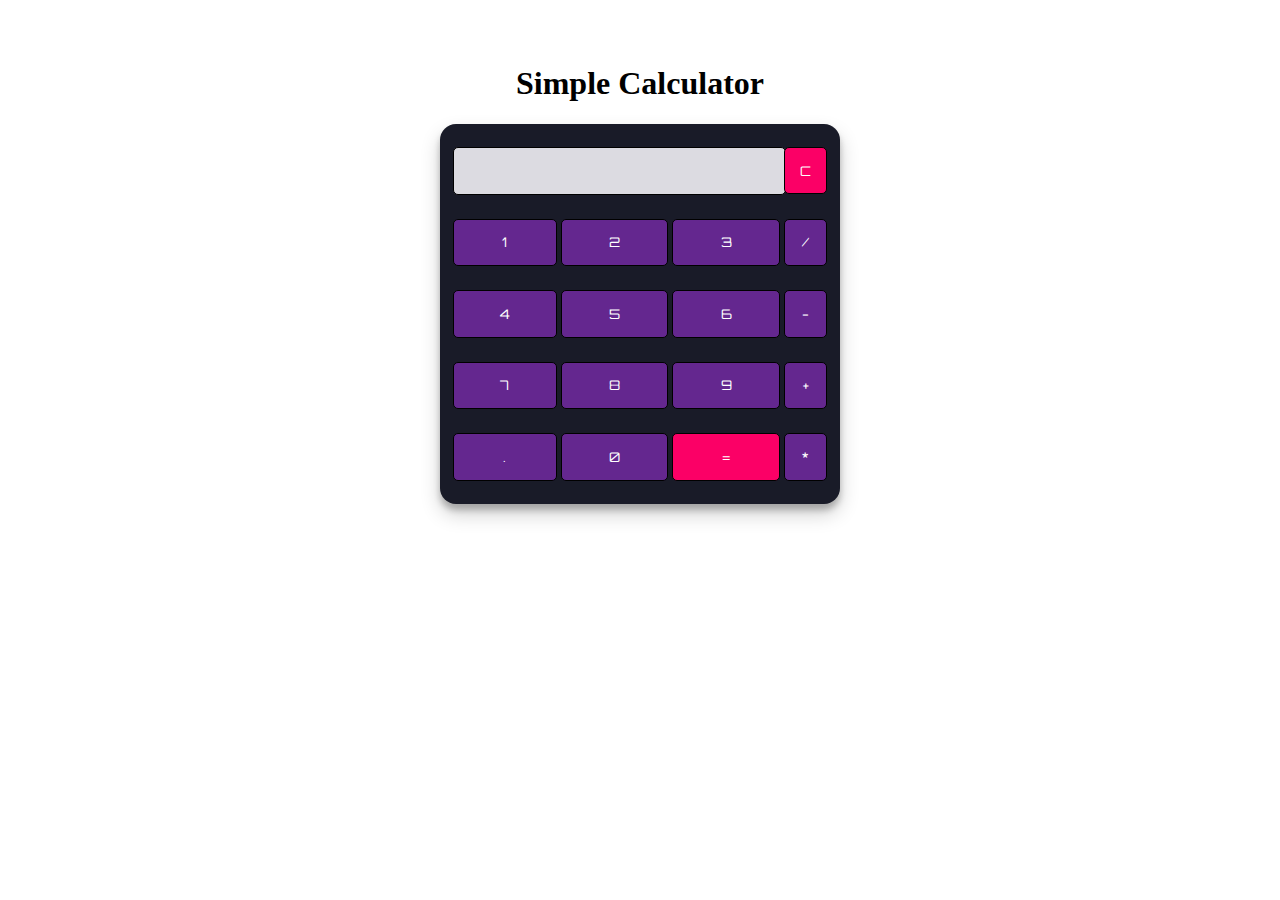
<file: Oasis_Task1/index.html>
<!DOCTYPE html>
<html lang="en" dir="ltr">
<head>
  <meta charset="utf-8">
  <title>Simple Calculator </title>
  <link rel="stylesheet" href="style.css">
</head>
<body><br><br>
<h1><center>Simple Calculator</center></h1>
<table class="calculator" >
  <tr>
    <td colspan="3"> <input class="display-box" type="text" id="result" disabled /> </td>
    <!-- clearScreen() function clears all the values -->
    <td> <input type="button" value="C" onclick="clearScreen()" id="btn" /> </td>
</tr>
<tr>
  <!-- display() function displays the value of clicked button -->
  <td> <input type="button" value="1" onclick="display('1')" /> </td>
  <td> <input type="button" value="2" onclick="display('2')" /> </td>
  <td> <input type="button" value="3" onclick="display('3')" /> </td>
  <td> <input type="button" value="/" onclick="display('/')" /> </td>
</tr>
<tr>
  <td> <input type="button" value="4" onclick="display('4')" /> </td>
  <td> <input type="button" value="5" onclick="display('5')" /> </td>
  <td> <input type="button" value="6" onclick="display('6')" /> </td>
  <td> <input type="button" value="-" onclick="display('-')" /> </td>
</tr>
<tr>
  <td> <input type="button" value="7" onclick="display('7')" /> </td>
  <td> <input type="button" value="8" onclick="display('8')" /> </td>
  <td> <input type="button" value="9" onclick="display('9')" /> </td>
  <td> <input type="button" value="+" onclick="display('+')" /> </td>
</tr>
<tr>
  <td> <input type="button" value="." onclick="display('.')" /> </td>
  <td> <input type="button" value="0" onclick="display('0')" /> </td>

<!-- calculate() function evaluates the mathematical expression -->
<td> <input type="button" value="=" onclick="calculate()" id="btn" /> </td>
<td> <input type="button" value="*" onclick="display('*')" /> </td>
</tr>
</table>
<script type="text/javascript" src="index.js"></script>
</body>
</html>
</file>
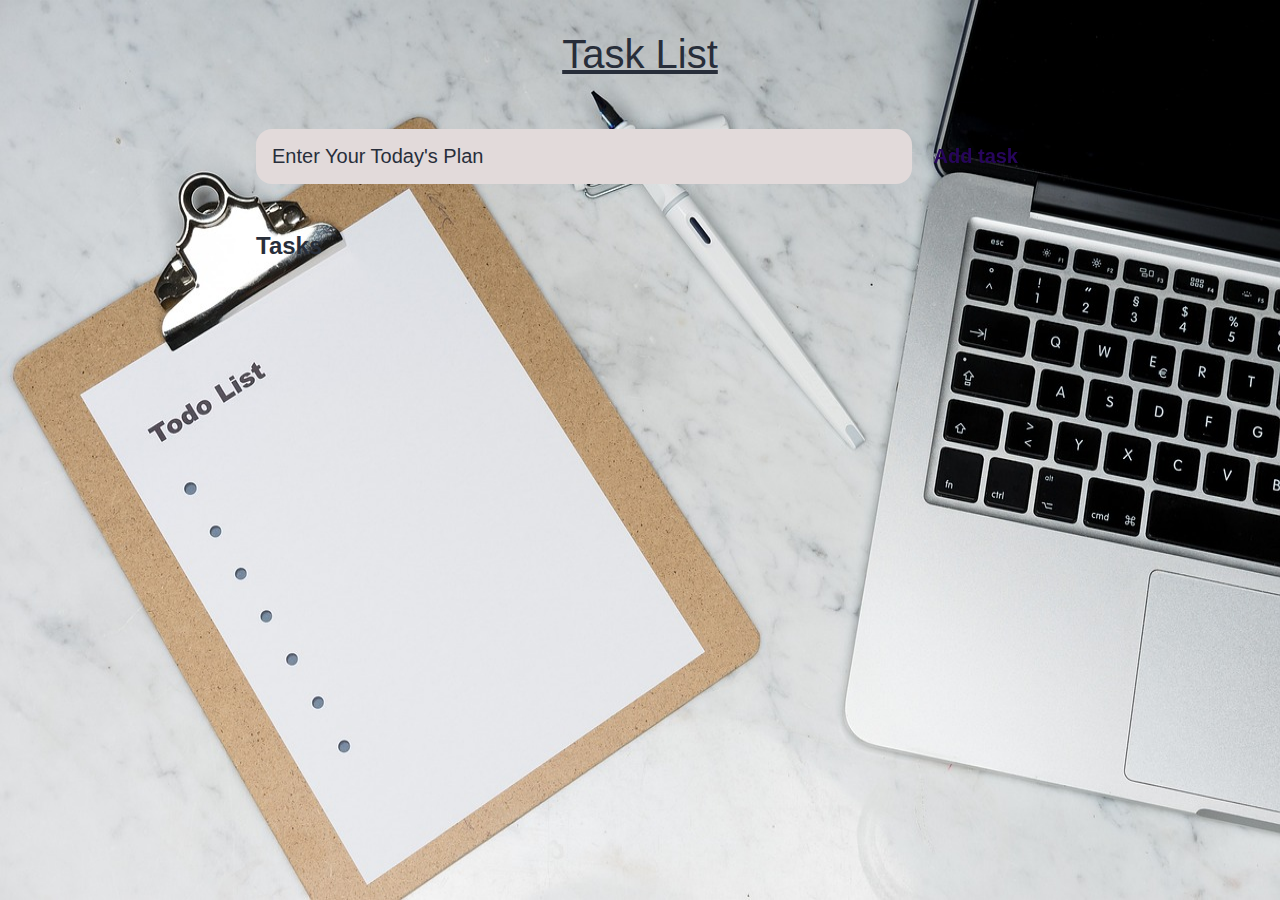
<file: Oasis_Task3/index.html>
<!DOCTYPE html>
<html lang="en">
<head>
	<meta charset="UTF-8">
	<meta http-equiv="X-UA-Compatible" content="IE=edge">
	<meta name="viewport" content="width=device-width, initial-scale=1.0">
	<title>Task List</title>
	<link rel="stylesheet" href="style.css" />
</head>

<body background="C:\Users\User\Music\tdl.jpg">
	<header>
		<h1><u>Task List</u></h1>
		<br><br>
		<form id="task-form">
			<input 
				type="text" 
				name="task-input" 
				id="task-input" 
				placeholder="Enter Your Today's Plan" />
			<input 
				type="submit"
				id="task-submit" 
				value="Add task" />
		</form>
	</header>

	<main>
		<section class="task-list">
			<h2>Tasks</h2>
			<div id="tasks">
			</div>
		</section>
	</main>

	<script src="main.js"></script>
</body>
</html>
</file>
<file: Oasis_Task1/style.css>
@import url('https://fonts.googleapis.com/css2?family=Orbitron&display=swap');

.calculator {
    padding: 10px;
    border-radius: 1em;
    height: 380px;
    width: 400px;
    margin: auto;
    background-color: #191b28;
    box-shadow: rgba(0, 0, 0, 0.19) 0px 10px 20px, rgba(0, 0, 0, 0.23) 0px 6px 6px;
}

.display-box {
    font-family: 'Orbitron', sans-serif;
    background-color: #dcdbe1;
    border: solid black 0.5px;
    color: black;
    border-radius: 5px;
   width: 100%;
    height: 65%;
}

#btn {
    background-color: #fb0066;
}

input[type=button] {
    font-family: 'Orbitron', sans-serif;
    background-color: #64278f;
    color: white;
    border: solid black 0.5px;
    width: 100%;
    border-radius: 5px;
    height: 70%;
    outline: none;
}

input:active[type=button] {
    background: #e5e5e5;
    -webkit-box-shadow: inset 0px 0px 5px #c1c1c1;
    -moz-box-shadow: inset 0px 0px 5px #c1c1c1;
    box-shadow: inset 0px 0px 5px #c1c1c1;
}
</file>
<file: Oasis_Task3/style.css>
:root {
	--darkest: #282e3a;
	--darker: #41403d;
	--grey: #cccccc;
	--blue: #27055c;
	--light : rgb(226, 218, 218);
	
}

* {
	margin: 0;
	box-sizing: border-box;
	font-family: "Fira sans", sans-serif;
}

body {
	display: flex;
	flex-direction: column;
	min-height: 100vh;
	color: #000;
	background-color: var(--grey);
	background-image: url("todo-lists-g072d35727_1280.jpg");
    background-repeat: no-repeat;
    background-attachment: fixed;
    background-size: 100% 100%;
}

header {
	padding: 2rem 1rem;
	max-width: 800px;
	width: 100%;
	margin: 0 auto;
}

header h1{ 
	font-size: 2.5rem;
	font-weight: 300;
	text-align: center;
	color: var(--darkest);
	margin-bottom: 1rem;
}

#task-form {
	display: flex;
}

input, button {
	appearance: none;
	border: none;
	outline: none;
	background: none;
}

#task-input {
	flex: 1 1 0%;
	background-color: var(--light);
	padding: 1rem;
	border-radius: 1rem;
	margin-right: 1rem;
	color: var(--darkest);
	font-size: 1.25rem;
}

#task-input::placeholder {
	color: var(--darkest);
}

#task-submit {
	color: var(--blue);
	font-size: 1.25rem;
	font-weight: 700;
	background-color: var(--blue);
	-webkit-background-clip: text;
	-webkit-text-fill-color: transparent;
	cursor: pointer;
	transition: 0.4s;
}

#task-submit:hover {
	opacity: 0.8;
}

#task-submit:active {
	opacity: 0.6;
}

main {
	flex: 1 1 0%;
	max-width: 800px;
	width: 100%;
	margin: 0 auto;
}

.task-list {
	padding: 1rem;
}

.task-list h2 {
	font-size: 1.5rem;
	fzont-weight: 300;
	color: var(--darkest);
	margin-bottom: 1rem;
}

#tasks .task {
	display: flex;
	justify-content: space-between;
	background-color: var(--darker);
	padding: 2rem;
	border-radius: 1rem;
	margin-bottom: 1rem;
}

.task .content {
	flex: 1 1 0%;
}

.task .content .text {
	color: var(--light);
	font-size: 1.125rem;
	width: 100%;
	display: block;
	transition: 0.4s;
}

.task .content .text:not(:read-only) {
	color: var(--blue);
}

.task .actions {
	display: flex;
	margin: 0 -0.5rem;
}

.task .actions button {
	cursor: pointer;
	margin: 0 0.5rem;
	font-size: 1.125rem;
	font-weight: 700;
	text-transform: uppercase;
	transition: 0.4s;
}

.task .actions button:hover {
	opacity: 0.8;
}

.task .actions button:active {
	opacity: 0.6;
}

.task .actions .edit {
	background-color: var(--blue);
	-webkit-background-clip: text;
	-webkit-text-fill-color: transparent;
}

.task .actions .delete {
	color: crimson;
}
</file>
